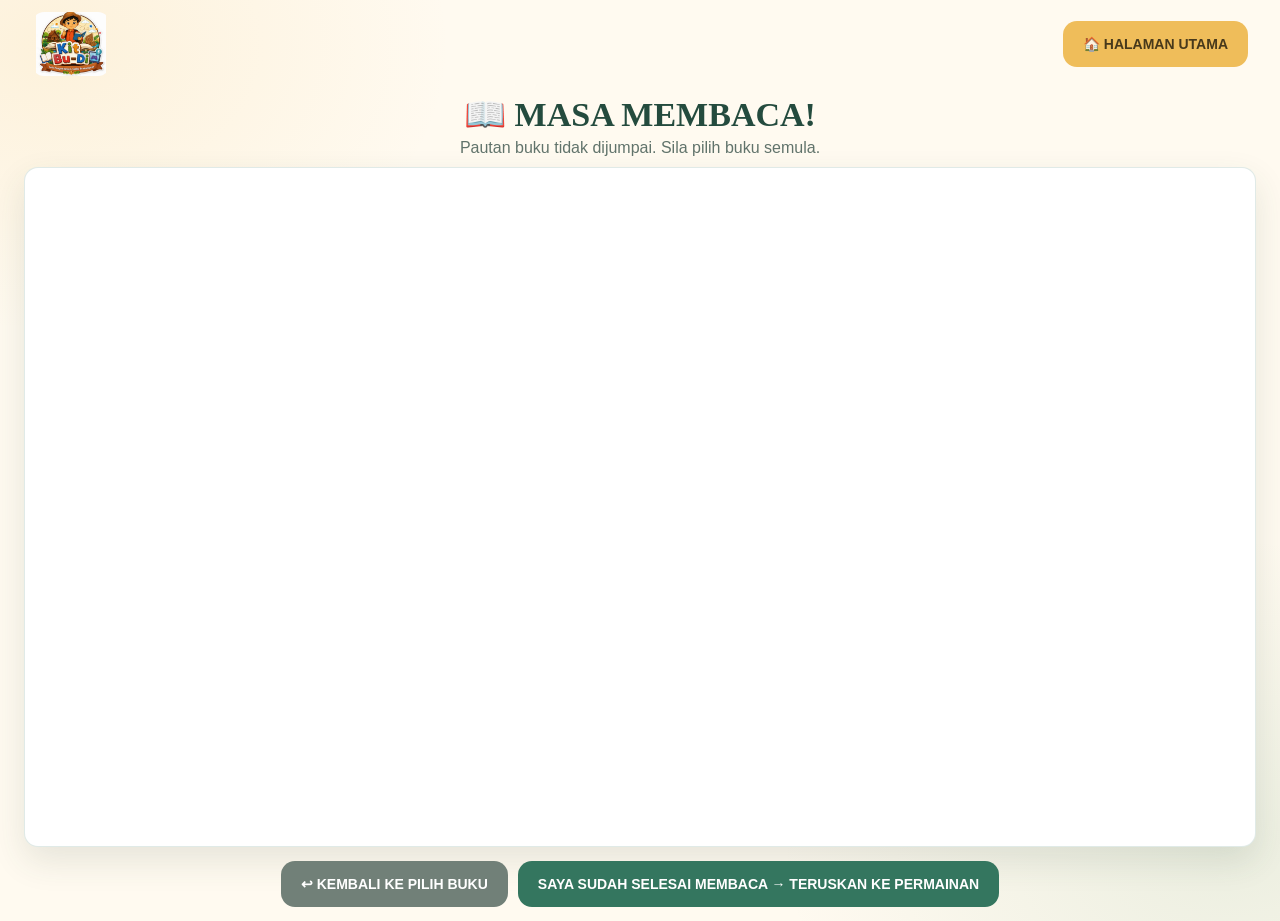
<file: baca.html>
<!DOCTYPE html>
<html lang="ms">
<head>
  <meta charset="UTF-8">
  <meta name="viewport" content="width=device-width, initial-scale=1.0">
  <title>Baca Buku Cerita - Kit Budi</title>

  <style>
    * {
      box-sizing: border-box;
    }

    body {
      margin: 0;
      font-family: Arial, sans-serif;
      background: #f5f7fc;
      color: #263f78;
    }

    header {
      display: flex;
      justify-content: space-between;
      align-items: center;
      padding: 10px 20px;
      background: white;
    }

    .logo {
      width: 75px;
    }

    button {
      border: none;
      border-radius: 25px;
      padding: 12px 20px;
      color: white;
      font-weight: bold;
      cursor: pointer;
    }

    .home {
      background: #ed9c2f;
    }

    .book-heading {
      text-align: center;
      padding: 15px;
    }

    .book-heading h2 {
      margin: 5px;
    }

    .book-frame {
      width: 100%;
      height: 75vh;
      border: none;
      background: white;
    }

    .bottom-buttons {
      display: flex;
      justify-content: center;
      gap: 15px;
      flex-wrap: wrap;
      padding: 20px;
    }

    .back {
      background: #777;
    }

    .next {
      background: #299b63;
    }

    @media (max-width: 600px) {
      .book-frame {
        height: 70vh;
      }
    }
  </style>
  <link rel="stylesheet" href="css/style.css">
</head>

<body>

  <header>
    <img src="assets/images/logo-kit-budi.jpg"
         class="logo" alt="Logo Kit Budi">

    <button class="home"
      onclick="location.href='index.html'">
      🏠 HALAMAN UTAMA
    </button>
  </header>

  <div class="book-heading">
    <h2>📖 MASA MEMBACA!</h2>
    <p id="bookTitle"></p>
  </div>

  <iframe
    id="bookFrame"
    class="book-frame"
    title="Buku cerita pilihan"
    allowfullscreen>
  </iframe>

  <div class="bottom-buttons">

    <button class="back"
      onclick="location.href='pilihbuku.html'">
      ↩ KEMBALI KE PILIH BUKU
    </button>

    <button class="next" id="continueButton">
      SAYA SUDAH SELESAI MEMBACA → TERUSKAN KE PERMAINAN
    </button>

  </div>

  <script>
    const bookUrl =
      sessionStorage.getItem("selectedBookUrl");

    const bookTitle =
      sessionStorage.getItem("selectedBookTitle");

    const bookFrame =
      document.getElementById("bookFrame");

    document.getElementById("bookTitle").textContent =
      bookTitle || "Buku Cerita";

    if (bookUrl) {
      bookFrame.src = bookUrl;
    } else {
      document.getElementById("bookTitle").textContent =
        "Pautan buku tidak dijumpai. Sila pilih buku semula.";
    }

    document.getElementById("continueButton")
      .addEventListener("click", function () {
        if (!bookUrl) {
          alert("Sila pilih buku terlebih dahulu.");
          return;
        }

        location.href = "pilihpermainan.html";
      });
  </script>

</body>
</html>
</file>
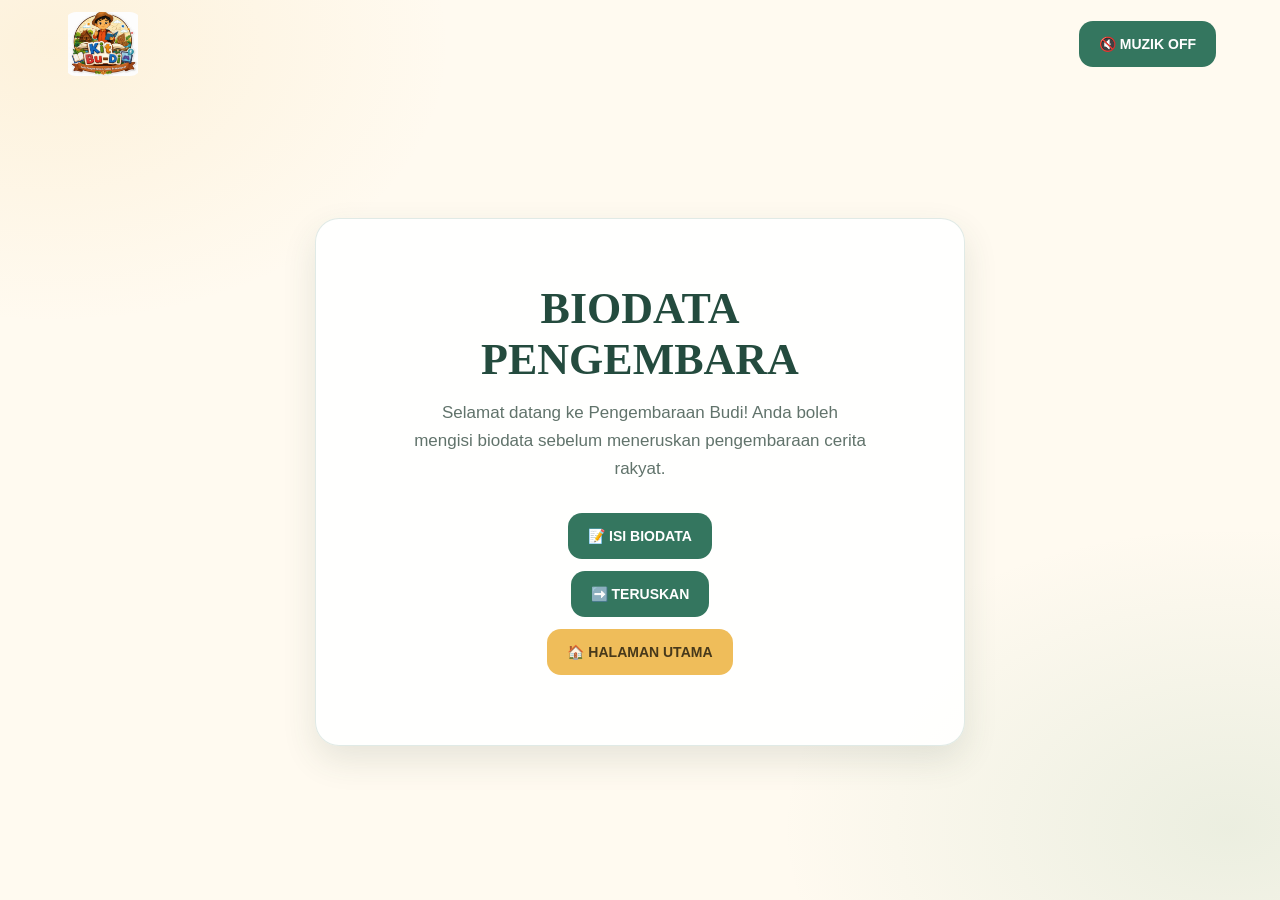
<file: biodata.html>
<!DOCTYPE html>
<html lang="ms">
<head>
    <meta charset="UTF-8">
    <meta name="viewport" content="width=device-width, initial-scale=1.0">
    <title>KIT BUDI - Biodata Pengembara</title>
    <style>
        .biodata-page {
            min-height: 100vh;
            padding: 25px;
            box-sizing: border-box;
            text-align: center;
        }

        .biodata-header {
            display: flex;
            justify-content: space-between;
            align-items: center;
        }

        .biodata-logo {
            width: 110px;
            height: auto;
        }

        .biodata-card {
            max-width: 650px;
            margin: 65px auto 30px;
            padding: 40px 25px;
            background: white;
            border-radius: 20px;
            box-shadow: 0 5px 20px rgba(0,0,0,0.12);
        }

        .biodata-card h1 {
            color: #263b70;
            margin-bottom: 15px;
        }

        .biodata-card p {
            color: #555;
            line-height: 1.7;
            margin-bottom: 25px;
        }

        .biodata-link,
        .home-button,
        .next-button {
            display: inline-block;
            padding: 14px 25px;
            border: none;
            border-radius: 30px;
            text-decoration: none;
            color: white;
            font-size: 15px;
            font-weight: bold;
            cursor: pointer;
            margin: 8px;
        }

        .biodata-link {
            background: #405caa;
        }

        .home-button {
            background: #e49b35;
        }

        .next-button {
            background: #36a653;
        }

        .biodata-link:hover {
            background: #2d4382;
        }

        .home-button:hover {
            background: #c77d1d;
        }

        .next-button:hover {
            background: #25813d;
        }

        @media (max-width: 600px) {
            .biodata-page {
                padding: 15px;
            }

            .biodata-card {
                margin-top: 45px;
                padding: 30px 18px;
            }
        }
    </style>
    <link rel="stylesheet" href="css/style.css">
</head>

<body>

    <main class="biodata-page">

        <header class="biodata-header">

            <img
                src="assets/images/logo-kit-budi.jpg"
                alt="Logo KIT BUDI"
                class="biodata-logo"
            >

            <button
                id="musicButton"
                class="music-button"
                type="button">
                🔇 MUZIK OFF
            </button>

        </header>

        <section class="biodata-card">

            <h1>BIODATA PENGEMBARA</h1>

            <p>
                Selamat datang ke Pengembaraan Budi!
                Anda boleh mengisi biodata sebelum meneruskan
                pengembaraan cerita rakyat.
            </p>

            <a
                id="biodataLink"
                class="biodata-link"
                target="_blank"
                rel="noopener noreferrer">
                📝 ISI BIODATA
            </a>

            <br>

            <button
                class="next-button"
                type="button"
                onclick="window.location.href='rakbuku.html'">
                ➡️ TERUSKAN
            </button>

            <br>

            <button
                class="home-button"
                type="button"
                onclick="window.location.href='index.html'">
                🏠 HALAMAN UTAMA
            </button>

        </section>

    </main>

    <audio
        id="backgroundMusic"
        src="assets/audio/lagu-kit-budi.mp3"
        loop>
    </audio>

    <script src="js/data.js"></script>

    <script>
        const music = document.getElementById("backgroundMusic");
        const musicButton = document.getElementById("musicButton");
        const biodataLink = document.getElementById("biodataLink");

        biodataLink.href = appLinks.biodata;

        let musicPlaying = false;

        musicButton.addEventListener("click", async function () {

            if (!musicPlaying) {
                try {
                    await music.play();
                    musicPlaying = true;
                    musicButton.textContent = "🔊 MUZIK ON";
                } catch (error) {
                    alert("Muzik tidak dapat dimainkan. Sila cuba lagi.");
                }
            } else {
                music.pause();
                musicPlaying = false;
                musicButton.textContent = "🔇 MUZIK OFF";
            }

        });
    </script>

</body>
</html>
</file>
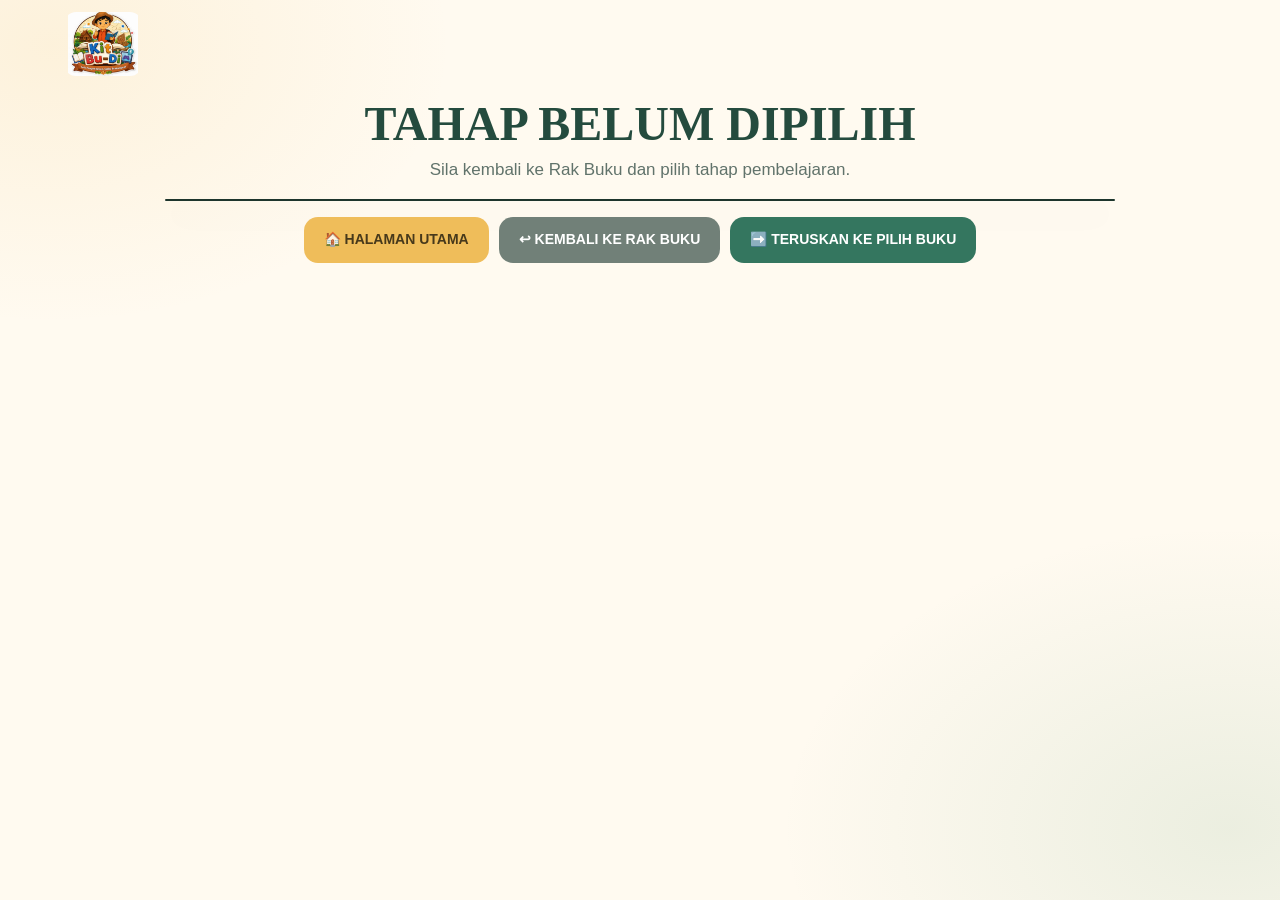
<file: intro.html>
<!DOCTYPE html>
<html lang="ms">
<head>
    <meta charset="UTF-8">
    <meta name="viewport" content="width=device-width, initial-scale=1.0">

    <title>KIT BUDI - Video Pengenalan</title>

    <style>
        .intro-page {
            min-height: 100vh;
            padding: 25px;
            box-sizing: border-box;
            text-align: center;
        }

        .intro-header {
            display: flex;
            justify-content: space-between;
            align-items: center;
            gap: 15px;
        }

        .intro-logo {
            width: 110px;
        }

        .intro-content {
            max-width: 950px;
            margin: 35px auto;
        }

        .intro-content h1 {
            color: #263b70;
            font-size: 32px;
        }

        .intro-description {
            color: #666;
            margin-bottom: 25px;
        }

        .video-container {
            width: 100%;
            background: #222;
            border-radius: 18px;
            overflow: hidden;
            box-shadow: 0 5px 20px rgba(0,0,0,0.15);
        }

        .intro-video {
            display: block;
            width: 100%;
            max-height: 550px;
            object-fit: contain;
        }

        .intro-buttons {
            display: flex;
            justify-content: center;
            flex-wrap: wrap;
            gap: 15px;
            margin-top: 30px;
        }

        .intro-button {
            padding: 13px 25px;
            border: none;
            border-radius: 30px;
            color: white;
            font-weight: bold;
            font-size: 14px;
            cursor: pointer;
            text-decoration: none;
        }

        .home-button {
            background: #e49b35;
        }

        .back-button {
            background: #777;
        }

        .next-button {
            background: #36a653;
        }

        .intro-button:hover {
            opacity: 0.85;
            transform: translateY(-2px);
        }

        @media (max-width: 600px) {
            .intro-page {
                padding: 15px;
            }

            .intro-content h1 {
                font-size: 25px;
            }

            .intro-video {
                max-height: 350px;
            }

            .intro-buttons {
                flex-direction: column;
                align-items: center;
            }

            .intro-button {
                width: 85%;
                box-sizing: border-box;
            }
        }
    </style>
    <link rel="stylesheet" href="css/style.css">
</head>

<body>

    <main class="intro-page">

        <header class="intro-header">

            <img
                src="assets/images/logo-kit-budi.jpg"
                alt="Logo KIT BUDI"
                class="intro-logo"
            >

        </header>

        <section class="intro-content">

            <h1 id="levelTitle">VIDEO PENGENALAN</h1>

            <p class="intro-description" id="levelDescription">
                Tonton video pengenalan sebelum meneruskan pengembaraan.
            </p>

            <div class="video-container">

                <video
                    id="introVideo"
                    class="intro-video"
                    controls
                    playsinline>
                    Browser anda tidak menyokong video.
                </video>

            </div>

            <div class="intro-buttons">

                <button
                    class="intro-button home-button"
                    onclick="window.location.href='index.html'">
                    🏠 HALAMAN UTAMA
                </button>

                <button
                    class="intro-button back-button"
                    onclick="window.location.href='rakbuku.html'">
                    ↩ KEMBALI KE RAK BUKU
                </button>

                <button
                    class="intro-button next-button"
                    onclick="goToBooks()">
                    ➡️ TERUSKAN KE PILIH BUKU
                </button>

            </div>

        </section>

    </main>

    <script>

        const selectedLevel = sessionStorage.getItem("selectedLevel");

        const video = document.getElementById("introVideo");
        const title = document.getElementById("levelTitle");
        const description = document.getElementById("levelDescription");

        if (selectedLevel === "rendah") {

            title.textContent = "🌱 VIDEO PENGENALAN - TAHAP RENDAH";

            description.textContent =
                "Tonton video pengenalan Tahap Rendah sebelum memilih buku cerita.";

            video.src = "assets/videos/introRENDAH.MP4";

        } else if (selectedLevel === "sederhana") {

            title.textContent = "🌳 VIDEO PENGENALAN - TAHAP SEDERHANA";

            description.textContent =
                "Tonton video pengenalan Tahap Sederhana sebelum memilih buku cerita.";

            video.src = "assets/videos/intro.MP4";

        } else {

            title.textContent = "TAHAP BELUM DIPILIH";

            description.textContent =
                "Sila kembali ke Rak Buku dan pilih tahap pembelajaran.";

            video.style.display = "none";

        }

        function goToBooks() {

            if (!selectedLevel) {
                alert("Sila pilih tahap pembelajaran terlebih dahulu.");
                window.location.href = "rakbuku.html";
                return;
            }

            window.location.href = "pilihbuku.html";

        }

    </script>

</body>
</html>
</file>
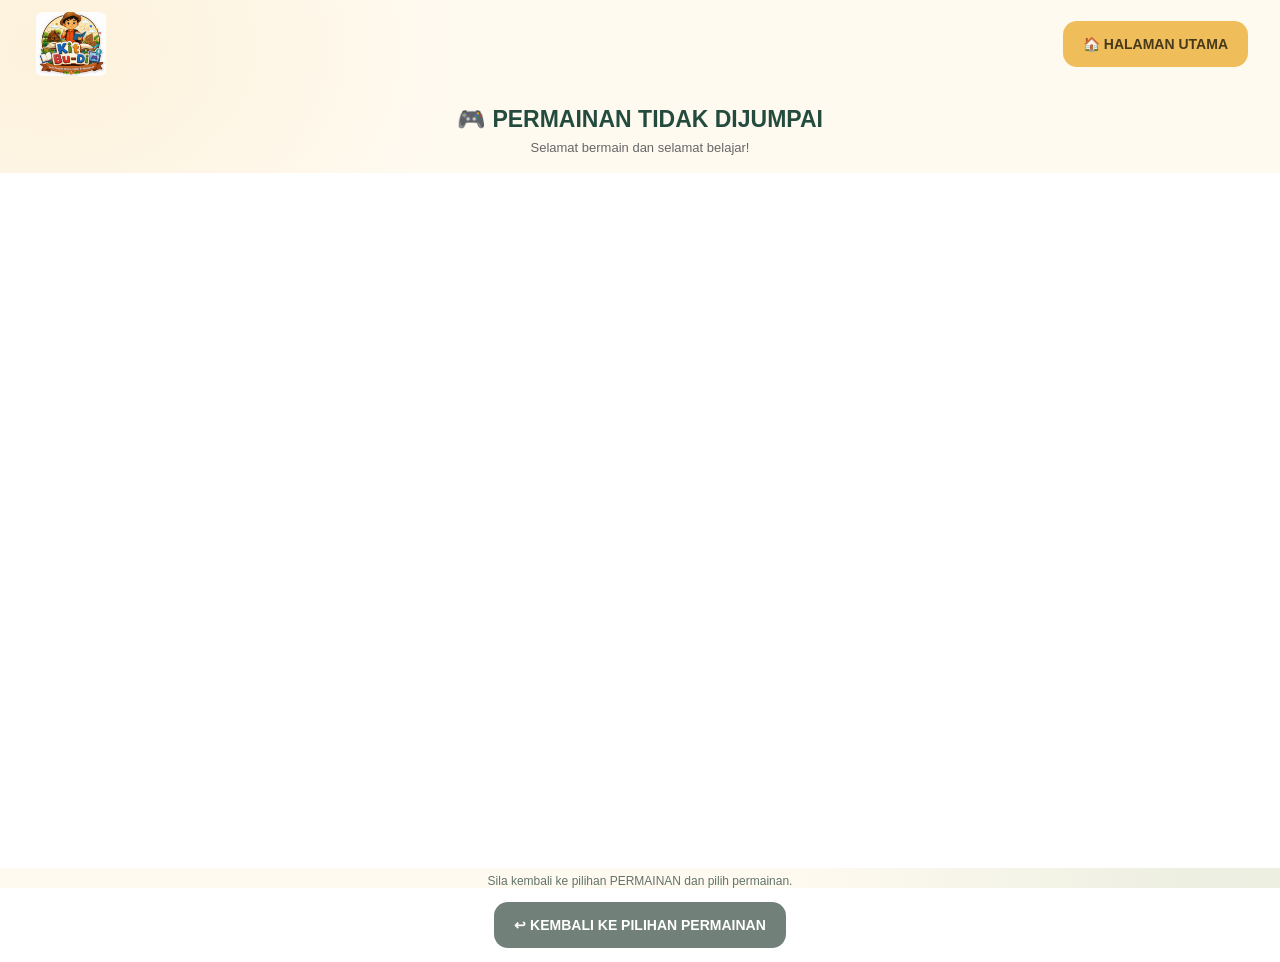
<file: mainpermainan.html>
<!DOCTYPE html>
<html lang="ms">
<head>
    <meta charset="UTF-8">
    <meta name="viewport" content="width=device-width, initial-scale=1.0">
    <title>Main Permainan - Kit Budi</title>

    <style>
        * { box-sizing: border-box; }

        body {
            margin: 0;
            font-family: Arial, sans-serif;
            background: #f4f6fc;
            color: #263f78;
        }

        .top-bar {
            min-height: 65px;
            background: white;
            padding: 10px 20px;
            display: flex;
            justify-content: space-between;
            align-items: center;
            gap: 12px;
        }

        .logo { width: 65px; }

        .home-btn, .back-btn, .open-btn {
            border: none;
            border-radius: 25px;
            padding: 11px 18px;
            color: white;
            font-weight: bold;
            font-size: 12px;
            cursor: pointer;
            text-decoration: none;
        }

        .home-btn { background: #ed9c2f; }
        .back-btn { background: #777; }
        .open-btn { background: #4260b0; }

        .PERMAINAN-heading {
            text-align: center;
            padding: 18px 10px;
        }

        .PERMAINAN-heading h1 {
            margin: 0 0 7px;
            font-size: 23px;
        }

        .PERMAINAN-heading p {
            margin: 0;
            font-size: 13px;
            color: #666;
        }

        .PERMAINAN-frame-container {
            width: 100%;
            height: calc(100vh - 205px);
            min-height: 450px;
            background: white;
        }

        iframe {
            width: 100%;
            height: 100%;
            border: none;
            display: block;
            background: white;
        }

        .bottom-bar {
            background: white;
            padding: 15px;
            display: flex;
            justify-content: center;
            align-items: center;
            flex-wrap: wrap;
            gap: 12px;
        }

        .notice {
            text-align: center;
            font-size: 12px;
            color: #666;
            padding: 8px 12px;
        }

        @media (max-width: 600px) {
            .top-bar { flex-wrap: wrap; }
            .PERMAINAN-heading h1 { font-size: 19px; }
            .PERMAINAN-frame-container { height: 70vh; min-height: 400px; }
        }
    </style>
    <link rel="stylesheet" href="css/style.css">
</head>

<body>

    <div class="top-bar">
        <img src="assets/images/logo-kit-budi.jpg"
             class="logo" alt="Logo Kit Budi">

        <button class="home-btn"
                onclick="window.location.href='index.html'">
            🏠 HALAMAN UTAMA
        </button>
    </div>

    <div class="PERMAINAN-heading">
        <h1>🎮 <span id="PERMAINANTitle">MAIN PERMAINAN</span></h1>
        <p>Selamat bermain dan selamat belajar!</p>
    </div>

    <div class="PERMAINAN-frame-container">
        <iframe id="PERMAINANFrame"
                title="Permainan Kit Budi"
                allow="fullscreen; autoplay; gamepad">
        </iframe>
    </div>

    <div class="notice" id="frameNotice">
        Jika permainan tidak dipaparkan, tekan butang BUKA PERMAINAN DI HALAMAN INI.
    </div>

    <div class="bottom-bar">
        <button class="back-btn"
                onclick="window.location.href='pilihpermainan.html'">
            ↩ KEMBALI KE PILIHAN PERMAINAN
        </button>

        <button class="open-btn" id="openPERMAINANButton">
            BUKA PERMAINAN DI HALAMAN INI
        </button>
    </div>

    <script>
        const PERMAINANTitle =
            sessionStorage.getItem("selectedPERMAINANTitle");

        const PERMAINANUrl =
            sessionStorage.getItem("selectedPERMAINANUrl");

        const titleElement =
            document.getElementById("PERMAINANTitle");

        const PERMAINANFrame =
            document.getElementById("PERMAINANFrame");

        const openPERMAINANButton =
            document.getElementById("openPERMAINANButton");

        if (!PERMAINANUrl) {
            titleElement.textContent = "PERMAINAN TIDAK DIJUMPAI";

            document.getElementById("frameNotice").textContent =
                "Sila kembali ke pilihan PERMAINAN dan pilih permainan.";

            openPERMAINANButton.style.display = "none";

        } else {
            titleElement.textContent = PERMAINANTitle || "MAIN PERMAINAN";

            PERMAINANFrame.src = PERMAINANUrl;

            openPERMAINANButton.addEventListener("click", function () {
                // Buka PERMAINAN dalam tab yang sama jika iframe disekat.
                window.location.href = PERMAINANUrl;
            });
        }
    </script>

</body>
</html>
</file>
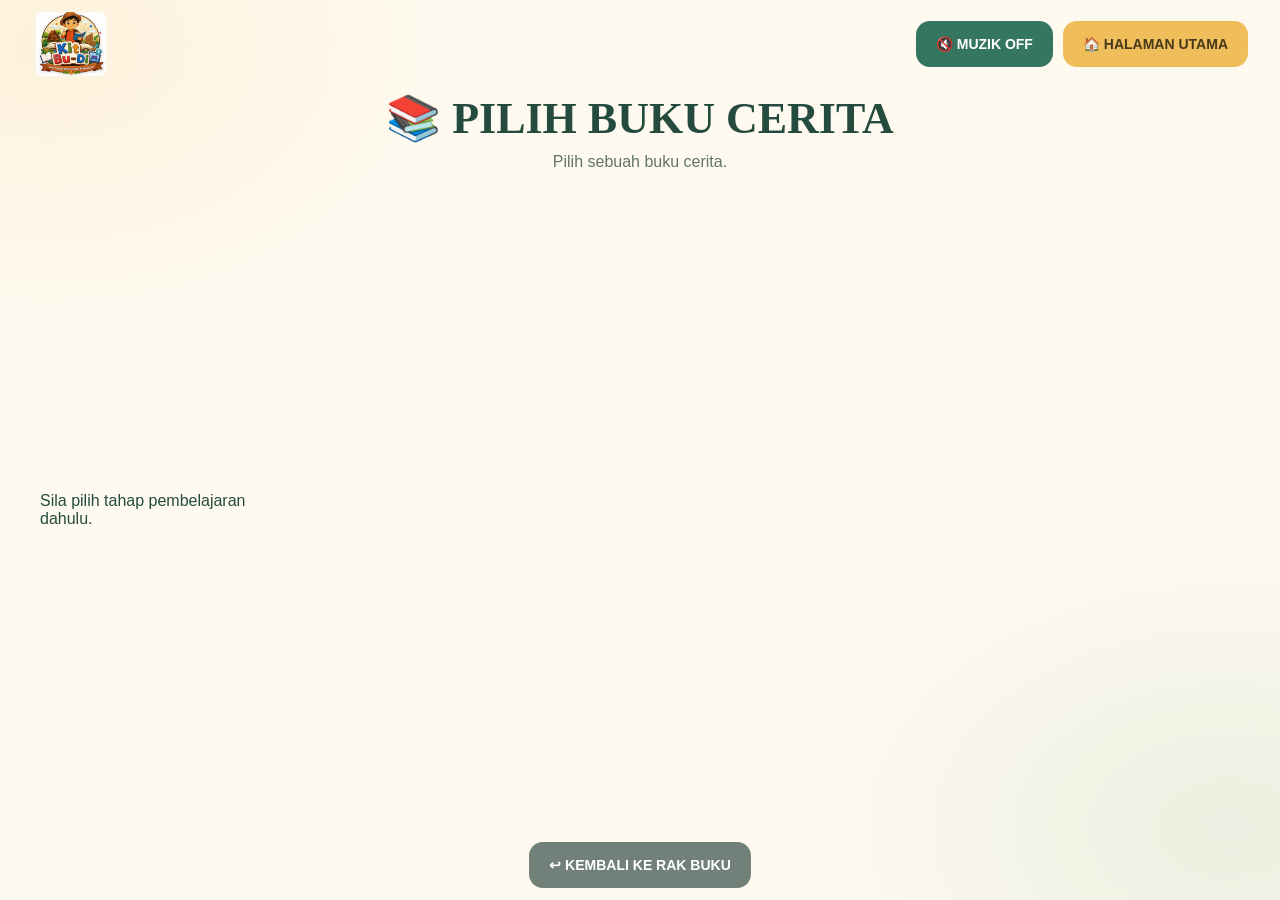
<file: pilihbuku.html>
<!DOCTYPE html>
<html lang="ms">

<head>
    <meta charset="UTF-8">
    <meta name="viewport" content="width=device-width, initial-scale=1.0">

    <title>Pilih Buku Cerita - Kit Budi</title>

    <script src="js/data.js"></script>

    <style>

        * {
            box-sizing: border-box;
        }

        body {
            margin: 0;
            padding: 25px 20px 50px;
            font-family: Arial, sans-serif;
            background: #ffffff;
            color: #263f78;
        }

        .top-bar {
            display: flex;
            justify-content: space-between;
            align-items: center;
            margin-bottom: 35px;
        }

        .logo {
            width: 85px;
            height: auto;
        }

        button, a {
            cursor: pointer;
            text-decoration: none;
        }

        .home-btn,
        .music-btn {
            border: none;
            border-radius: 25px;
            padding: 11px 18px;
            color: white;
            font-weight: bold;
            font-size: 12px;
        }

        .home-btn {
            background: #ed9c2f;
        }

        .music-btn {
            background: #4260b0;
        }

        .heading {
            text-align: center;
            margin-bottom: 30px;
        }

        .heading h1 {
            margin: 0 0 8px;
            font-size: 28px;
        }

        .heading p {
            margin: 0;
            color: #666;
            font-size: 14px;
        }

        .book-container {
            display: flex;
            justify-content: center;
            flex-wrap: wrap;
            gap: 20px;
            max-width: 1200px;
            margin: auto;
        }

        .book-card {
            width: 220px;
            padding: 15px;
            background: white;
            border-radius: 18px;
            box-shadow: 0 5px 18px rgba(0,0,0,0.10);
            text-align: center;
            transition: transform 0.2s ease;
        }

        .book-card:hover {
            transform: translateY(-5px);
        }

        /* GAMBAR MUKA DEPAN BUKU */

        .book-cover {
            width: 100%;
            height: 230px;
            border-radius: 12px;
            overflow: hidden;
            background: #eeeeee;
        }

        .book-cover img {
            width: 100%;
            height: 100%;
            object-fit: contain;
            display: block;
        }

        .book-card h3 {
            min-height: 42px;
            font-size: 16px;
            line-height: 1.3;
            margin: 15px 0 8px;
        }

        .book-number {
            color: #777;
            font-size: 12px;
            margin-bottom: 15px;
        }

        .select-btn {
            border: none;
            border-radius: 25px;
            background: #4260b0;
            color: white;
            padding: 11px 22px;
            font-size: 12px;
            font-weight: bold;
        }

        .select-btn:hover {
            background: #263f78;
        }

        .back-container {
            text-align: center;
            margin-top: 35px;
        }

        .back-btn {
            display: inline-block;
            background: #777;
            color: white;
            padding: 12px 20px;
            border-radius: 25px;
            font-size: 12px;
            font-weight: bold;
        }

        .image-error {
            height: 230px;
            display: flex;
            justify-content: center;
            align-items: center;
            color: #d93025;
            font-size: 13px;
            background: #eeeeee;
            border-radius: 12px;
            padding: 10px;
        }

        @media (max-width: 600px) {

            .book-card {
                width: min(100%, 280px);
            }

            .heading h1 {
                font-size: 23px;
            }

            .top-bar {
                flex-wrap: wrap;
                gap: 10px;
            }

        }

    </style>
    <link rel="stylesheet" href="css/style.css">

</head>


<body class="book-selection-page">

    <!-- TOP BAR -->

    <div class="top-bar">

        <img
            src="assets/images/logo-kit-budi.jpg"
            class="logo"
            alt="Logo Kit Budi"
        >

        <div>

            <button class="music-btn" id="musicButton">
                🔇 MUZIK OFF
            </button>

            <button
                class="home-btn"
                onclick="window.location.href='index.html'"
            >
                🏠 HALAMAN UTAMA
            </button>

        </div>

    </div>


    <!-- TAJUK -->

    <div class="heading">

        <h1>📚 PILIH BUKU CERITA</h1>

        <p id="levelDescription">
            Pilih sebuah buku cerita.
        </p>

    </div>


    <!-- SENARAI BUKU -->

    <div
        class="book-container"
        id="bookContainer"
    ></div>


    <!-- BUTANG KEMBALI -->

    <div class="back-container">

        <a
            href="rakbuku.html"
            class="back-btn"
        >
            ↩ KEMBALI KE RAK BUKU
        </a>

    </div>


    <!-- MUZIK -->

    <audio
        id="backgroundMusic"
        src="assets/audio/lagu-kit-budi.mp3"
        loop
    ></audio>


    <!-- JAVASCRIPT -->

    <script>

        // ======================================
        // PILIH TAHAP
        // ======================================

        const selectedLevel =
            sessionStorage.getItem("selectedLevel");


        const bookContainer =
            document.getElementById("bookContainer");


        const levelDescription =
            document.getElementById("levelDescription");


        // ======================================
        // MUZIK
        // ======================================

        const music =
            document.getElementById("backgroundMusic");


        const musicButton =
            document.getElementById("musicButton");


        let musicPlaying = false;


        music.loop = true;


        musicButton.addEventListener("click", async function () {

            if (!musicPlaying) {

                try {

                    await music.play();

                    musicPlaying = true;

                    musicButton.textContent = "🔊 MUZIK ON";

                } catch (error) {

                    alert("Muzik tidak dapat dimainkan.");

                }

            } else {

                music.pause();

                musicPlaying = false;

                musicButton.textContent = "🔇 MUZIK OFF";

            }

        });


        // ======================================
        // PAPARKAN BUKU
        // ======================================

        if (!selectedLevel || !learningData[selectedLevel]) {

            bookContainer.innerHTML =
                "<p>Sila pilih tahap pembelajaran dahulu.</p>";

        } else {

            const books = learningData[selectedLevel];


            if (selectedLevel === "rendah") {

                levelDescription.textContent =
                    "TAHAP RENDAH - Pilih satu daripada 2 buku cerita.";

            } else {

                levelDescription.textContent =
                    "TAHAP SEDERHANA - Pilih satu daripada 5 buku cerita.";

            }


            books.forEach(function (book, index) {

                const card = document.createElement("div");

                card.className = "book-card";


                // GAMBAR MUKA DEPAN

                const cover = document.createElement("div");

                cover.className = "book-cover";


                const coverImage = document.createElement("img");

                coverImage.src = book.image;

                coverImage.alt = "Muka depan " + book.title;


                coverImage.onerror = function () {

                    cover.innerHTML =
                        '<div class="image-error">' +
                        'Gambar tidak dijumpai: ' +
                        book.image +
                        '</div>';

                    console.error(
                        "Gambar tidak dijumpai:",
                        book.image
                    );

                };


                cover.appendChild(coverImage);


                // TAJUK BUKU

                const title = document.createElement("h3");

                title.textContent = book.title;


                // NOMBOR BUKU

                const number = document.createElement("div");

                number.className = "book-number";

                number.textContent = "Buku " + (index + 1);


                // BUTANG PILIH BUKU

                const button = document.createElement("button");

                button.className = "select-btn";

                button.textContent = "PILIH BUKU";


                button.addEventListener("click", function () {

                    if (!book.book) {

                        alert(
                            "Pautan buku tidak dijumpai dalam data.js."
                        );

                        return;

                    }


                    sessionStorage.setItem(
                        "selectedBookId",
                        book.id
                    );


                    sessionStorage.setItem(
                        "selectedBookUrl",
                        book.book
                    );


                    sessionStorage.setItem(
                        "selectedBookTitle",
                        book.title
                    );


                    window.location.href = "baca.html";

                });


                // MASUKKAN SEMUA DALAM KAD

                card.appendChild(cover);

                card.appendChild(title);

                card.appendChild(number);

                card.appendChild(button);


                bookContainer.appendChild(card);

            });

        }

    </script>

</body>

</html>
</file>
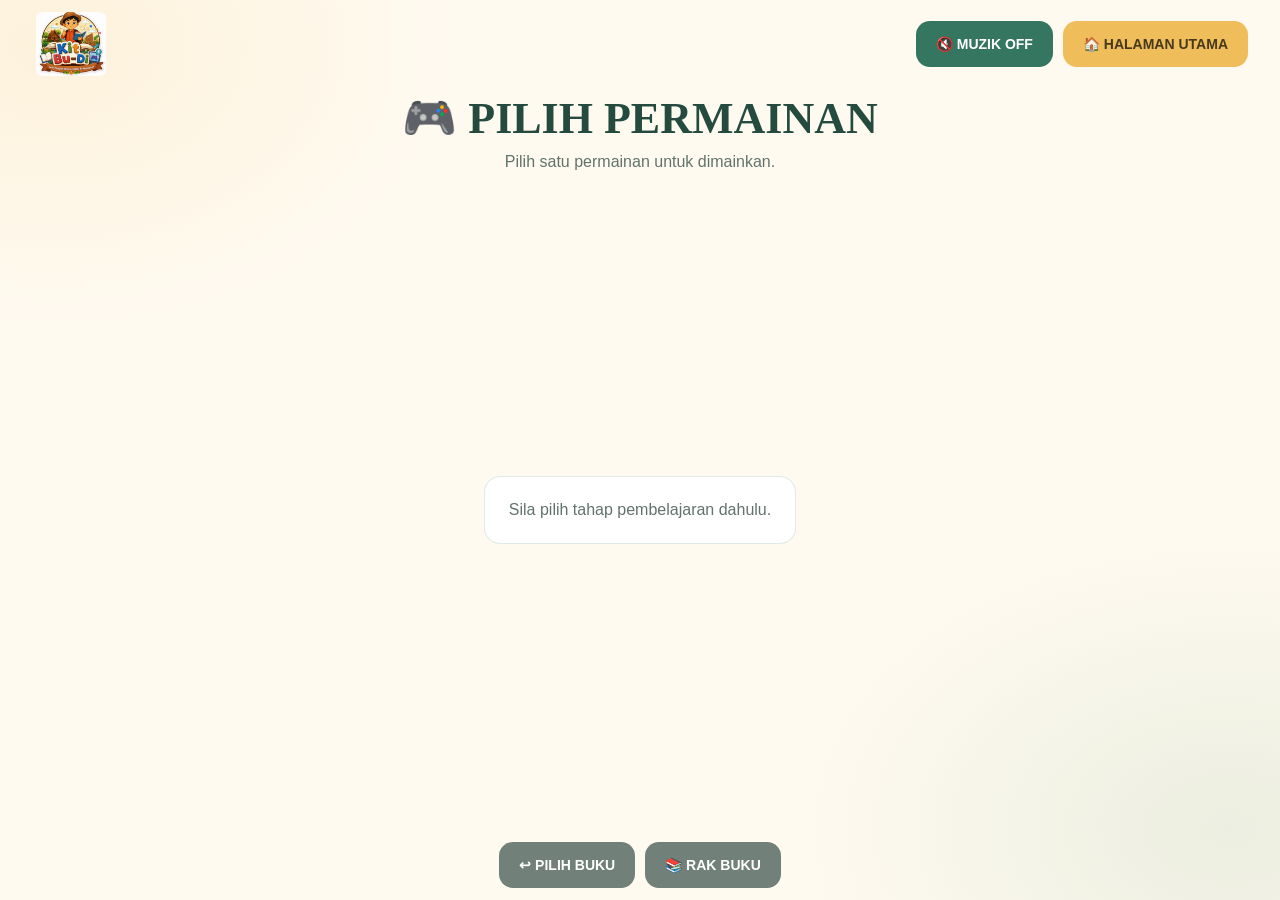
<file: pilihpermainan.html>
<!DOCTYPE html>
<html lang="ms">
<head>
    <meta charset="UTF-8">
    <meta name="viewport" content="width=device-width, initial-scale=1.0">
    <title>Pilih Permainan - Kit Budi</title>
    <script src="js/data.js"></script>

    <style>
        * { box-sizing: border-box; }

        body {
            margin: 0;
            padding: 25px 20px 50px;
            font-family: Arial, sans-serif;
            background: #fff;
            color: #263f78;
        }

        .top-bar {
            display: flex;
            justify-content: space-between;
            align-items: center;
            margin-bottom: 35px;
        }

        .logo { width: 85px; height: auto; }

        button, a {
            cursor: pointer;
            text-decoration: none;
        }

        .home-btn, .music-btn, .PERMAINAN-btn, .back-btn {
            border: none;
            border-radius: 25px;
            padding: 11px 18px;
            color: white;
            font-weight: bold;
            font-size: 12px;
        }

        .home-btn { background: #ed9c2f; }
        .music-btn { background: #4260b0; }

        .heading {
            text-align: center;
            margin-bottom: 30px;
        }

        .heading h1 {
            margin: 0 0 8px;
            font-size: 28px;
        }

        .heading p {
            margin: 0;
            color: #666;
            font-size: 14px;
        }

        .PERMAINAN-container {
            display: flex;
            justify-content: center;
            flex-wrap: wrap;
            gap: 22px;
            max-width: 1100px;
            margin: auto;
        }

        .PERMAINAN-card {
            width: 280px;
            min-height: 370px;
            padding: 20px;
            border-radius: 18px;
            background: white;
            box-shadow: 0 5px 18px rgba(0,0,0,.10);
            text-align: center;
            display: flex;
            flex-direction: column;
            align-items: center;
            justify-content: space-between;
            transition: transform .2s;
        }

        .PERMAINAN-card:hover {
            transform: translateY(-5px);
        }

        .PERMAINAN-image {
            width: 100%;
            height: 190px;
            object-fit: contain;
            border-radius: 12px;
            margin-bottom: 15px;
            background: #f5f7fc;
        }

        .PERMAINAN-icon {
            width: 100px;
            height: 100px;
            border-radius: 18px;
            display: flex;
            justify-content: center;
            align-items: center;
            font-size: 48px;
            background: linear-gradient(145deg, #dce9ff, #b8d4ff);
            margin: 25px auto 18px;
        }

        .PERMAINAN-card h2 {
            font-size: 18px;
            line-height: 1.4;
            min-height: 55px;
            margin: 0 0 20px;
        }

        .PERMAINAN-btn {
            background: #4260b0;
            padding: 12px 25px;
            margin-top: 10px;
        }

        .PERMAINAN-btn:hover { background: #263f78; }

        .back-container {
            display: flex;
            justify-content: center;
            gap: 12px;
            flex-wrap: wrap;
            margin-top: 35px;
        }

        .back-btn {
            background: #777;
            display: inline-block;
        }

        .message {
            text-align: center;
            padding: 25px;
        }

        @media (max-width: 600px) {
            .PERMAINAN-card { width: min(100%, 320px); }
            .heading h1 { font-size: 23px; }
            .top-bar { flex-wrap: wrap; gap: 10px; }
        }
    </style>
    <link rel="stylesheet" href="css/style.css">
</head>

<body class="activity-selection-page">

    <div class="top-bar">
        <img src="assets/images/logo-kit-budi.jpg"
             class="logo" alt="Logo Kit Budi">

        <div>
            <button class="music-btn" id="musicButton">🔇 MUZIK OFF</button>
            <button class="home-btn"
                    onclick="window.location.href='index.html'">
                🏠 HALAMAN UTAMA
            </button>
        </div>
    </div>

    <div class="heading">
        <h1>🎮 PILIH PERMAINAN</h1>
        <p id="bookDescription">Pilih satu permainan untuk dimainkan.</p>
    </div>

    <div class="PERMAINAN-container" id="PERMAINANContainer"></div>

    <div class="back-container">
        <a href="pilihbuku.html" class="back-btn">↩ PILIH BUKU</a>
        <a href="rakbuku.html" class="back-btn">📚 RAK BUKU</a>
    </div>

    <audio id="backgroundMusic"
           src="assets/audio/lagu-kit-budi.mp3"
           loop></audio>

    <script>
        const selectedLevel = sessionStorage.getItem("selectedLevel");
        const selectedBookId = sessionStorage.getItem("selectedBookId");

        const PERMAINANContainer = document.getElementById("PERMAINANContainer");
        const bookDescription = document.getElementById("bookDescription");

        const music = document.getElementById("backgroundMusic");
        const musicButton = document.getElementById("musicButton");

        // SISTEM MUZIK
        music.loop = true;
        let musicPlaying = false;

        musicButton.addEventListener("click", async function () {
            if (!musicPlaying) {
                try {
                    await music.play();
                    musicPlaying = true;
                    musicButton.textContent = "🔊 MUZIK ON";
                } catch (error) {
                    alert("Muzik tidak dapat dimainkan.");
                }
            } else {
                music.pause();
                musicPlaying = false;
                musicButton.textContent = "🔇 MUZIK OFF";
            }
        });

        // PILIH GAMBAR MENGIKUT TAJUK BUKU
        function getImagePrefix(bookTitle) {
            const title = bookTitle.toLowerCase();

            if (title.includes("arnab")) {
                return "gambar-arnab";
            }

            if (title.includes("kancil")) {
                return "gambar-kancil";
            }

            if (title.includes("batu belah")) {
                return "gambar-batu-belah";
            }

            if (title.includes("tanggang")) {
                return "gambar-tanggang";
            }

            if (title.includes("bawang")) {
                return "gambar-bawang";
            }

            return null;
        }

        // PAPARKAN TIGA PERMAINAN
        if (!selectedLevel || !learningData[selectedLevel]) {

            PERMAINANContainer.innerHTML =
                '<p class="message">Sila pilih tahap pembelajaran dahulu.</p>';

        } else {

            const books = learningData[selectedLevel];

            const selectedBook = books.find(function (book) {
                return book.id === selectedBookId;
            });

            if (!selectedBook) {

                PERMAINANContainer.innerHTML =
                    '<p class="message">Buku tidak dijumpai. Sila pilih buku semula.</p>';

            } else {

                bookDescription.textContent =
                    selectedBook.title + " - Pilih satu daripada 3 permainan.";

                const imagePrefix = getImagePrefix(selectedBook.title);

                selectedBook.PERMAINANs.forEach(function (PERMAINAN, index) {

                    const card = document.createElement("div");
                    card.className = "PERMAINAN-card";

                    const imageNumber = index + 1;

                    const imagePath = imagePrefix
                        ? `assets/images/${imagePrefix}-${imageNumber}.jpg`
                        : "";

                    card.innerHTML = `
                        <div>
                            <img
                                src="${imagePath}"
                                class="PERMAINAN-image"
                                alt="Gambar ${PERMAINAN.title}"
                                onerror="this.style.display='none'; this.nextElementSibling.style.display='flex';"
                            >

                            <div class="PERMAINAN-icon" style="display:none;">
                                🎮
                            </div>

                            <h2>${PERMAINAN.title}</h2>
                        </div>

                        <button class="PERMAINAN-btn">
                            MAIN PERMAINAN ${index + 1}
                        </button>
                    `;

                    // BUTANG MAIN PERMAINAN
                    card.querySelector(".PERMAINAN-btn").addEventListener("click", function () {

                        sessionStorage.setItem("selectedPERMAINANTitle", PERMAINAN.title);
                        sessionStorage.setItem("selectedPERMAINANUrl", PERMAINAN.url);
                        sessionStorage.setItem("selectedPERMAINANIndex", index);

                        window.location.href = "mainpermainan.html";
                    });

                    PERMAINANContainer.appendChild(card);
                });
            }
        }
    </script>

</body>
</html>
</file>
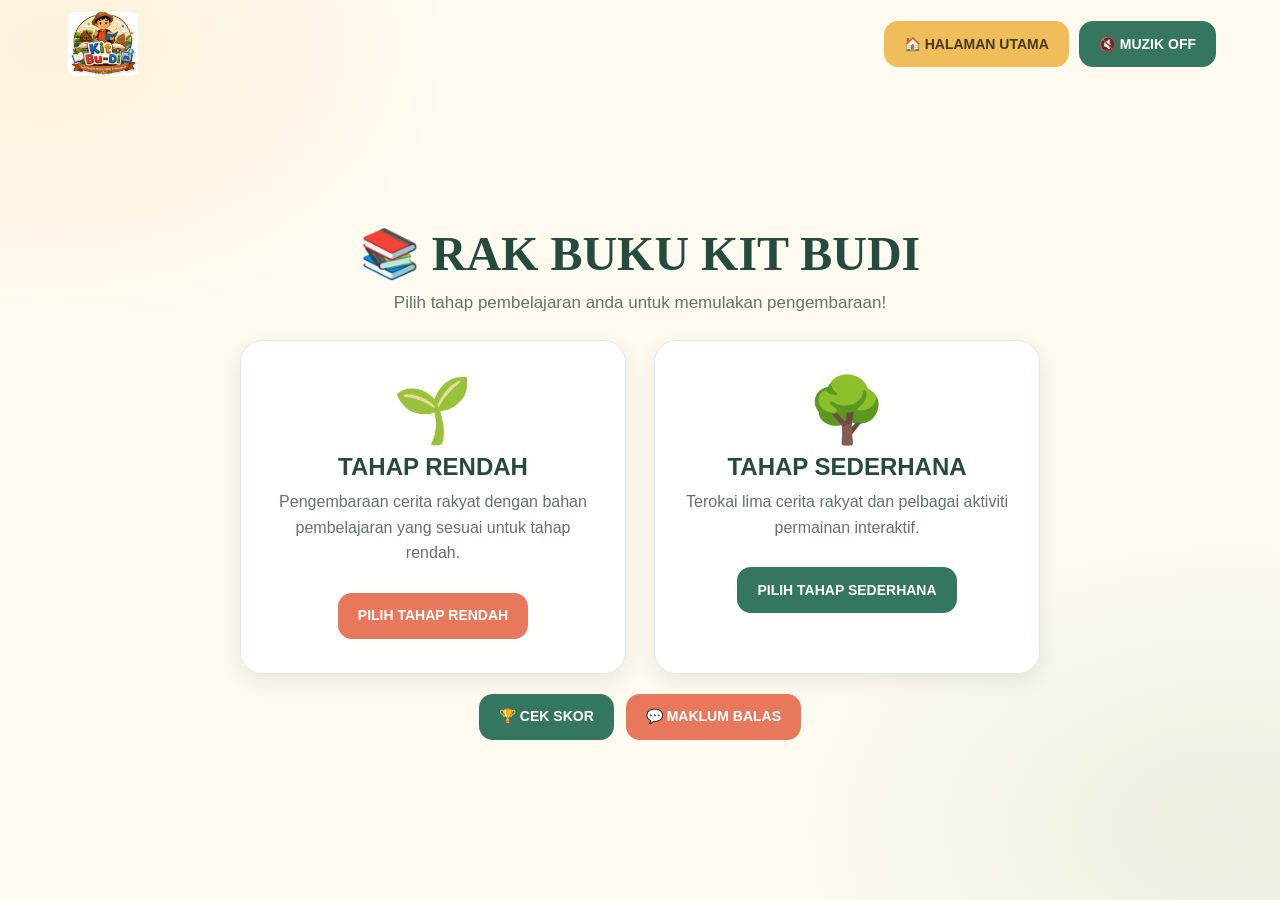
<file: rakbuku.html>
<!DOCTYPE html>
<html lang="ms">
<head>
    <meta charset="UTF-8">
    <meta name="viewport" content="width=device-width, initial-scale=1.0">

    <title>KIT BUDI - Rak Buku</title>

    <style>
        .rakbuku-page {
            min-height: 100vh;
            padding: 25px;
            box-sizing: border-box;
            text-align: center;
        }

        .rakbuku-header {
            display: flex;
            justify-content: space-between;
            align-items: center;
            gap: 15px;
        }

        .rakbuku-logo {
            width: 110px;
            height: auto;
        }

        .rakbuku-content {
            max-width: 1000px;
            margin: 55px auto 30px;
        }

        .rakbuku-content h1 {
            color: #263b70;
            font-size: 34px;
            margin-bottom: 10px;
        }

        .rakbuku-content .subtitle {
            color: #666;
            margin-bottom: 40px;
            font-size: 16px;
        }

        .level-container {
            display: grid;
            grid-template-columns: repeat(2, 1fr);
            gap: 30px;
            max-width: 800px;
            margin: auto;
        }

        .level-card {
            background: white;
            padding: 35px 25px;
            border-radius: 22px;
            box-shadow: 0 5px 18px rgba(0,0,0,0.10);
            transition: 0.3s;
        }

        .level-card:hover {
            transform: translateY(-6px);
            box-shadow: 0 9px 25px rgba(0,0,0,0.15);
        }

        .level-icon {
            font-size: 65px;
            margin-bottom: 15px;
        }

        .level-card h2 {
            color: #263b70;
            font-size: 23px;
            margin-bottom: 12px;
        }

        .level-card p {
            color: #666;
            font-size: 14px;
            line-height: 1.6;
            min-height: 45px;
        }

        .level-button {
            display: inline-block;
            margin-top: 15px;
            padding: 13px 25px;
            border-radius: 30px;
            text-decoration: none;
            color: white;
            font-weight: bold;
            font-size: 15px;
            border: none;
            cursor: pointer;
        }

        .rendah-button {
            background: #e69b38;
        }

        .sederhana-button {
            background: #405caa;
        }

        .extra-buttons {
            display: flex;
            justify-content: center;
            flex-wrap: wrap;
            gap: 18px;
            margin-top: 45px;
        }

        .extra-button {
            display: inline-block;
            padding: 14px 25px;
            border-radius: 30px;
            text-decoration: none;
            color: white;
            font-weight: bold;
            font-size: 14px;
            border: none;
            cursor: pointer;
        }

        .score-button {
            background: #36a653;
        }

        .feedback-button {
            background: #d56b91;
        }

        .home-button {
            background: #e49b35;
            padding: 12px 23px;
            border: none;
            border-radius: 25px;
            color: white;
            font-weight: bold;
            cursor: pointer;
        }

        .level-button:hover,
        .extra-button:hover,
        .home-button:hover {
            opacity: 0.85;
            transform: scale(1.03);
        }

        @media (max-width: 650px) {
            .rakbuku-page {
                padding: 15px;
            }

            .rakbuku-content {
                margin-top: 40px;
            }

            .rakbuku-content h1 {
                font-size: 27px;
            }

            .level-container {
                grid-template-columns: 1fr;
                gap: 20px;
            }

            .level-card {
                padding: 28px 18px;
            }

            .extra-buttons {
                flex-direction: column;
                align-items: center;
            }

            .extra-button {
                width: 85%;
                box-sizing: border-box;
            }
        }
    </style>
    <link rel="stylesheet" href="css/style.css">
</head>

<body>

    <main class="rakbuku-page">

        <!-- HEADER -->
        <header class="rakbuku-header">

            <img
                src="assets/images/logo-kit-budi.jpg"
                alt="Logo KIT BUDI"
                class="rakbuku-logo"
            >

            <div style="display:flex; gap:10px; align-items:center; flex-wrap:wrap; justify-content:flex-end;">

                <button
                    class="home-button"
                    type="button"
                    onclick="window.location.href='index.html'">
                    🏠 HALAMAN UTAMA
                </button>

                <button
                    id="musicButton"
                    class="music-button"
                    type="button">
                    🔇 MUZIK OFF
                </button>

            </div>

        </header>


        <!-- TAJUK RAK BUKU -->
        <section class="rakbuku-content">

            <h1>📚 RAK BUKU KIT BUDI</h1>

            <p class="subtitle">
                Pilih tahap pembelajaran anda untuk memulakan pengembaraan!
            </p>


            <!-- PILIHAN TAHAP -->
            <div class="level-container">

                <!-- TAHAP RENDAH -->
                <div class="level-card">

                    <div class="level-icon">🌱</div>

                    <h2>TAHAP RENDAH</h2>

                    <p>
                        Pengembaraan cerita rakyat dengan bahan
                        pembelajaran yang sesuai untuk tahap rendah.
                    </p>

                    <button
                        class="level-button rendah-button"
                        type="button"
                        onclick="selectLevel('rendah')">
                        PILIH TAHAP RENDAH
                    </button>

                </div>


                <!-- TAHAP SEDERHANA -->
                <div class="level-card">

                    <div class="level-icon">🌳</div>

                    <h2>TAHAP SEDERHANA</h2>

                    <p>
                        Terokai lima cerita rakyat dan pelbagai
                        aktiviti permainan interaktif.
                    </p>

                    <button
                        class="level-button sederhana-button"
                        type="button"
                        onclick="selectLevel('sederhana')">
                        PILIH TAHAP SEDERHANA
                    </button>

                </div>

            </div>


            <!-- CEK SKOR DAN MAKLUM BALAS -->
            <div class="extra-buttons">

                <a
                    id="scoreLink"
                    class="extra-button score-button"
                    target="_blank"
                    rel="noopener noreferrer">
                    🏆 CEK SKOR
                </a>

                <a
                    id="feedbackLink"
                    class="extra-button feedback-button"
                    target="_blank"
                    rel="noopener noreferrer">
                    💬 MAKLUM BALAS
                </a>

            </div>

        </section>

    </main>


    <!-- MUZIK -->
    <audio
        id="backgroundMusic"
        src="assets/audio/lagu-kit-budi.mp3"
        loop>
    </audio>


    <!-- JAVASCRIPT -->
    <script src="js/data.js"></script>

    <script>

        const music = document.getElementById("backgroundMusic");
        const musicButton = document.getElementById("musicButton");

        // Pautan Apps Script asal
        document.getElementById("scoreLink").href = appLinks.score;
        document.getElementById("feedbackLink").href = appLinks.feedback;

        // Simpan tahap yang dipilih
        function selectLevel(level) {

            sessionStorage.setItem("selectedLevel", level);

            window.location.href = "intro.html";

        }

        // Tetapan muzik
        music.loop = true;

        let musicPlaying = false;

        musicButton.addEventListener("click", async function () {

            if (!musicPlaying) {

                try {

                    await music.play();

                    musicPlaying = true;

                    musicButton.textContent = "🔊 MUZIK ON";

                } catch (error) {

                    alert("Muzik tidak dapat dimainkan. Sila cuba lagi.");

                }

            } else {

                music.pause();

                musicPlaying = false;

                musicButton.textContent = "🔇 MUZIK OFF";

            }

        });

    </script>

</body>
</html>
</file>
<file: css/style.css>
/* =====================================================
   KIT BUDI - FULLSCREEN RESPONSIVE STYLESHEET
   ===================================================== */

:root {
    color-scheme: light;
    --ink: #244b3e;
    --muted: #61736b;
    --forest: #34765f;
    --forest-dark: #285d4b;
    --leaf: #e6f0df;
    --cream: #fffaf0;
    --paper: #fffefa;
    --coral: #e8785b;
    --gold: #efbd5a;
    --line: rgba(52, 118, 95, 0.15);
    --shadow: 0 14px 34px rgba(49, 73, 58, 0.12);
    --soft-shadow: 0 7px 20px rgba(49, 73, 58, 0.1);
}

* {
    box-sizing: border-box;
}

html {
    width: 100%;
    min-height: 100%;
    scroll-behavior: smooth;
}

body {
    width: 100%;
    min-height: 100vh;
    min-height: 100svh;
    margin: 0;
    padding: 0;
    overflow-x: hidden;
    color: var(--ink);
    background:
        radial-gradient(ellipse at 4% 5%, rgba(239, 189, 90, 0.14), transparent 25rem),
        radial-gradient(ellipse at 96% 92%, rgba(104, 160, 117, 0.13), transparent 28rem),
        var(--cream);
    font-family: "Trebuchet MS", "Arial Rounded MT Bold", Arial, sans-serif;
}

button,
a {
    -webkit-tap-highlight-color: transparent;
}

button {
    font: inherit;
}

a {
    color: inherit;
}

button:focus-visible,
a:focus-visible {
    outline: 3px solid var(--gold);
    outline-offset: 3px;
}

img,
video,
iframe {
    max-width: 100%;
}

/* =====================================================
   HEADER DAN LOGO
   ===================================================== */

.top-bar,
.rakbuku-header,
.intro-header,
.biodata-header,
body > header {
    position: relative;
    z-index: 10;
    display: flex;
    align-items: center;
    justify-content: space-between;
    gap: 14px;
    width: calc(100% - 64px);
    max-width: 1800px;
    min-height: 76px;
    margin: 0 auto;
    padding: 12px 0;
    background: transparent;
}

.top-bar > div,
.rakbuku-header > div {
    display: flex;
    align-items: center;
    justify-content: flex-end;
    flex-wrap: wrap;
    gap: 10px;
}

.logo,
.rakbuku-logo,
.intro-logo,
.biodata-logo {
    display: block;
    width: 78px;
    height: auto;
    max-height: 64px;
    object-fit: contain;
    border-radius: 12px;
}

/* =====================================================
   BUTTON
   ===================================================== */

button,
.music-button,
.start-button,
.home-btn,
.music-btn,
.home-button,
.level-button,
.extra-button,
.intro-button,
.biodata-link,
.next-button,
.select-btn,
.back-btn,
.PERM AINAN-btn,
.home,
.back,
.next,
.open-btn {
    display: inline-flex;
    min-height: 46px;
    align-items: center;
    justify-content: center;
    gap: 8px;
    padding: 11px 20px;
    border: 0;
    border-radius: 14px;
    color: #fff;
    font-size: 14px;
    font-weight: 800;
    line-height: 1.2;
    text-align: center;
    text-decoration: none;
    cursor: pointer;
    transition: transform 180ms ease, box-shadow 180ms ease, filter 180ms ease;
}

button:hover,
.music-button:hover,
.start-button:hover,
.home-btn:hover,
.music-btn:hover,
.home-button:hover,
.level-button:hover,
.extra-button:hover,
.intro-button:hover,
.biodata-link:hover,
.next-button:hover,
.select-btn:hover,
.back-btn:hover,
.PERM AINAN-btn:hover,
.home:hover,
.back:hover,
.next:hover,
.open-btn:hover {
    filter: brightness(1.04);
    transform: translateY(-2px);
    box-shadow: 0 8px 18px rgba(36, 75, 62, 0.18);
}

button:active,
.music-button:active,
.start-button:active,
.select-btn:active,
.PERM AINAN-btn:active {
    transform: translateY(0);
}

.music-button,
.music-btn {
    background: var(--forest);
    color: #fff;
}

.home-btn,
.home-button,
.home {
    background: var(--gold);
    color: #47391b;
}

.back-btn,
.back-button,
.back {
    background: #718078;
    color: #fff;
}

.next-button,
.next,
.score-button {
    background: var(--forest);
    color: #fff;
}

.select-btn,
.PERM AINAN-btn,
.open-btn,
.biodata-link {
    background: var(--forest);
    color: #fff;
}

.rendah-button,
.feedback-button {
    background: var(--coral);
    color: #fff;
}

.sederhana-button {
    background: var(--forest);
}

/* =====================================================
   HALAMAN UTAMA - FULLSCREEN
   ===================================================== */

.home-page {
    position: relative;
    display: flex;
    width: 100%;
    min-height: 100vh;
    min-height: 100svh;
    height: 100vh;
    height: 100svh;
    flex-direction: column;
    align-items: center;
    justify-content: center;
    margin: 0;
    padding: 90px 0 15px;
    background:
        radial-gradient(ellipse at 82% 13%, rgba(232, 120, 91, 0.13), transparent 24rem),
        radial-gradient(ellipse at 12% 83%, rgba(52, 118, 95, 0.13), transparent 27rem),
        linear-gradient(145deg, #fffaf0, #f3efdf);
}

.logo-container {
    position: absolute;
    top: 18px;
    left: 3vw;
    z-index: 20;
}

.home-page .logo {
    width: 88px;
    max-height: 72px;
}

.home-page .music-button {
    position: absolute;
    top: 20px;
    right: 3vw;
    z-index: 20;
}

.home-content {
    display: flex;
    width: 100%;
    max-width: none;
    height: calc(100vh - 105px);
    height: calc(100svh - 105px);
    flex-direction: column;
    align-items: center;
    justify-content: center;
    gap: 12px;
    margin: 0;
    padding: 12px 3vw;
    border: none;
    border-radius: 0;
    background: transparent;
    box-shadow: none;
}

.adventure-image {
    display: block;
    width: 100%;
    max-width: none;
    height: auto;
    min-height: 0;
    max-height: calc(100svh - 175px);
    flex: 1 1 auto;
    object-fit: contain;
    object-position: center;
    border-radius: 12px;
}

.start-button {
    flex: 0 0 auto;
    min-height: 54px;
    padding: 14px 34px;
    border-radius: 16px;
    background: var(--coral);
    box-shadow: 0 8px 18px rgba(183, 81, 60, 0.2);
    font-size: 16px;
    letter-spacing: 0.02em;
}

.start-button:hover {
    background: #cf5e44;
}

/* =====================================================
   BIODATA PENGEMBARA
   ===================================================== */

.biodata-page {
    display: flex;
    width: 100%;
    min-height: 100vh;
    min-height: 100svh;
    flex-direction: column;
    padding: 0 32px 24px;
}

.biodata-card {
    width: min(960px, 100%);
    margin: auto;
    padding: clamp(32px, 5vw, 64px);
    border: 1px solid var(--line);
    border-radius: 24px;
    background: rgba(255, 255, 255, 0.9);
    box-shadow: var(--shadow);
    text-align: center;
}

.biodata-card h1,
.rakbuku-content h1,
.intro-content h1,
.heading h1,
.book-heading h2,
.PERM AINAN-heading h1 {
    margin-top: 0;
    color: var(--ink);
    font-family: Georgia, "Times New Roman", serif;
    font-weight: 800;
    text-wrap: balance;
}

.biodata-card h1 {
    margin-bottom: 14px;
    font-size: clamp(30px, 4vw, 44px);
}

.biodata-card p {
    max-width: 48ch;
    margin: 0 auto 24px;
    color: var(--muted);
    font-size: 17px;
    line-height: 1.65;
}

.biodata-link,
.biodata-card .next-button,
.biodata-card .home-button {
    margin: 6px;
}

/* =====================================================
   RAK BUKU KIT BUDI
   ===================================================== */

.rakbuku-page {
    display: flex;
    width: 100%;
    min-height: 100vh;
    min-height: 100svh;
    flex-direction: column;
    padding: 0 32px 22px;
    text-align: center;
}

.rakbuku-content {
    width: min(1500px, 100%);
    margin: auto;
}

.rakbuku-content h1,
.intro-content h1 {
    margin-bottom: 8px;
    font-size: clamp(32px, 4vw, 48px);
}

.rakbuku-content .subtitle,
.intro-description {
    margin: 0 0 24px;
    color: var(--muted);
    font-size: 17px;
    line-height: 1.5;
}

.level-container {
    display: grid;
    width: min(1200px, 100%);
    grid-template-columns: repeat(2, minmax(0, 1fr));
    gap: 28px;
    margin: 0 auto;
}

.level-card {
    min-height: 290px;
    padding: 34px 30px;
    border: 1px solid var(--line);
    border-radius: 22px;
    background: rgba(255, 255, 255, 0.9);
    box-shadow: var(--soft-shadow);
    transition: transform 180ms ease, box-shadow 180ms ease;
}

.level-card:hover {
    transform: translateY(-4px);
    box-shadow: var(--shadow);
}

.level-icon {
    margin-bottom: 8px;
    font-size: 64px;
    line-height: 1.1;
}

.level-card h2 {
    margin: 8px 0;
    color: var(--ink);
    font-size: 24px;
}

.level-card p {
    max-width: 38ch;
    min-height: 42px;
    margin: 0 auto 12px;
    color: var(--muted);
    font-size: 16px;
    line-height: 1.6;
}

.extra-buttons {
    display: flex;
    justify-content: center;
    flex-wrap: wrap;
    gap: 12px;
    margin-top: 20px;
}

/* =====================================================
   HALAMAN INTRO
   ===================================================== */

.intro-page {
    width: 100%;
    min-height: 100vh;
    min-height: 100svh;
    padding: 0 32px 20px;
    text-align: center;
}

.intro-content {
    width: min(1500px, 100%);
    margin: 8px auto 0;
}

.intro-content h1 {
    margin-bottom: 6px;
}

.intro-description {
    margin-bottom: 16px;
}

.video-container {
    width: 100%;
    overflow: hidden;
    border: 1px solid rgba(36, 75, 62, 0.16);
    border-radius: 18px;
    background: #1d3129;
    box-shadow: var(--shadow);
}

.intro-video {
    display: block;
    width: 100%;
    height: min(62vh, 680px);
    object-fit: contain;
}

.intro-buttons {
    display: flex;
    justify-content: center;
    flex-wrap: wrap;
    gap: 10px;
    margin-top: 16px;
}

/* =====================================================
   PILIH BUKU
   ===================================================== */

.heading {
    width: min(1700px, calc(100% - 64px));
    margin: 4px auto 20px;
    text-align: center;
}

.heading h1 {
    margin-bottom: 6px;
    font-size: clamp(30px, 3.5vw, 44px);
}

.heading p {
    margin: 0;
    color: var(--muted);
    font-size: 16px;
    line-height: 1.45;
}

.book-container {
    display: grid;
    width: min(1800px, calc(100% - 64px));
    grid-template-columns: repeat(5, minmax(0, 1fr));
    align-items: stretch;
    gap: 22px;
    margin: 0 auto;
}

body.book-selection-page,
body.activity-selection-page {
    display: flex;
    min-height: 100vh;
    min-height: 100svh;
    flex-direction: column;
}

body.book-selection-page .book-container,
body.activity-selection-page .PERMAINAN-container {
    margin-top: auto;
    margin-bottom: auto;
}

.book-card {
    display: flex;
    width: auto;
    min-width: 0;
    flex-direction: column;
    padding: 16px;
    border: 1px solid var(--line);
    border-radius: 18px;
    background: rgba(255, 255, 255, 0.94);
    box-shadow: var(--soft-shadow);
    text-align: center;
    transition: transform 180ms ease, box-shadow 180ms ease;
}

.book-card:hover {
    transform: translateY(-4px);
    box-shadow: var(--shadow);
}

.book-cover,
.image-error {
    width: 100%;
    aspect-ratio: 16 / 9;
    height: auto;
    max-height: 280px;
    overflow: hidden;
    border-radius: 12px;
    background: #f5f0e2;
}

.book-cover img {
    display: block;
    width: 100%;
    height: 100%;
    padding: 5px;
    object-fit: contain;
}

.book-card h3 {
    min-height: 42px;
    margin: 10px 0 4px;
    color: var(--ink);
    font-size: 16px;
    line-height: 1.3;
    text-wrap: balance;
}

.book-number {
    margin-bottom: 10px;
    color: var(--muted);
    font-size: 13px;
}

.book-card .select-btn {
    width: 100%;
    margin-top: auto;
}

.image-error {
    display: flex;
    align-items: center;
    justify-content: center;
    padding: 14px;
    color: #9c3e32;
    font-size: 13px;
    line-height: 1.4;
}

.back-container {
    display: flex;
    justify-content: center;
    flex-wrap: wrap;
    gap: 10px;
    margin: 16px auto 12px;
    text-align: center;
}

/* =====================================================
   PILIH PERMAINAN
   ===================================================== */

.PERM AINAN-container {
    display: grid;
    width: min(1600px, calc(100% - 64px));
    grid-template-columns: repeat(3, minmax(0, 1fr));
    align-items: stretch;
    gap: 24px;
    margin: 0 auto;
}

.PERM AINAN-card {
    display: flex;
    width: auto;
    min-width: 0;
    min-height: 400px;
    flex-direction: column;
    align-items: stretch;
    justify-content: space-between;
    padding: 20px;
    border: 1px solid var(--line);
    border-radius: 20px;
    background: rgba(255, 255, 255, 0.94);
    box-shadow: var(--soft-shadow);
    text-align: center;
    transition: transform 180ms ease, box-shadow 180ms ease;
}

.PERM AINAN-card:hover {
    transform: translateY(-4px);
    box-shadow: var(--shadow);
}

.PERM AINAN-image {
    display: block;
    width: 100%;
    height: clamp(190px, 24vh, 280px);
    margin: 0 0 12px;
    border-radius: 13px;
    background: var(--leaf);
    object-fit: cover;
}

.PERM AINAN-icon {
    display: flex;
    width: 100px;
    height: 100px;
    margin: 30px auto 18px;
    align-items: center;
    justify-content: center;
    border-radius: 20px;
    background: linear-gradient(145deg, #f5dfaa, #edb18e);
    font-size: 48px;
}

.PERM AINAN-card h2 {
    min-height: 48px;
    margin: 0 0 14px;
    color: var(--ink);
    font-size: 17px;
    line-height: 1.4;
    text-wrap: balance;
}

.PERM AINAN-btn {
    width: 100%;
    margin-top: 10px;
}

.message {
    grid-column: 1 / -1;
    padding: 24px;
    border: 1px solid var(--line);
    border-radius: 16px;
    background: #fff;
    color: var(--muted);
    text-align: center;
}

/* =====================================================
   HALAMAN MEMBACA BUKU
   ===================================================== */

.book-heading {
    padding: 6px 16px 10px;
    text-align: center;
}

.book-heading h2 {
    margin-bottom: 5px;
    font-size: clamp(24px, 3vw, 34px);
}

.book-heading p {
    margin: 0;
    color: var(--muted);
    font-size: 16px;
}

.book-frame {
    display: block;
    width: calc(100% - 48px);
    height: calc(100dvh - 220px);
    min-height: 340px;
    margin: 0 auto;
    border: 1px solid var(--line);
    border-radius: 14px;
    background: #fff;
    box-shadow: var(--shadow);
}

.bottom-buttons,
.bottom-bar {
    display: flex;
    justify-content: center;
    align-items: center;
    flex-wrap: wrap;
    gap: 10px;
    padding: 14px 20px;
}

/* =====================================================
   HALAMAN PERMAINAN
   ===================================================== */

.PERM AINAN-heading {
    padding: 4px 16px 12px;
    text-align: center;
}

.PERM AINAN-heading h1 {
    margin-bottom: 5px;
    font-size: clamp(24px, 3vw, 34px);
}

.PERM AINAN-heading p {
    margin: 0;
    color: var(--muted);
    font-size: 14px;
}

.PERM AINAN-frame-container {
    width: calc(100% - 48px);
    height: calc(100dvh - 235px);
    min-height: 330px;
    margin: 0 auto;
    overflow: hidden;
    border: 1px solid var(--line);
    border-radius: 14px;
    background: #fff;
    box-shadow: var(--soft-shadow);
}

.PERM AINAN-frame-container iframe {
    display: block;
    width: 100%;
    height: 100%;
    border: 0;
    background: #fff;
}

.notice {
    padding: 6px 12px 0;
    color: var(--muted);
    font-size: 12px;
    text-align: center;
}

/* =====================================================
   DESKTOP - SKRIN BESAR
   ===================================================== */

@media (min-width: 1200px) {
    .home-content {
        padding-right: 3vw;
        padding-left: 3vw;
    }

    .biodata-card {
        width: min(960px, calc(100% - 80px));
    }

    .level-container {
        width: min(1200px, 100%);
    }

    .book-container {
        width: min(1800px, calc(100% - 80px));
    }

    .PERMAINAN-container {
        width: min(1600px, calc(100% - 80px));
    }
}

/* =====================================================
   LAPTOP DAN TABLET LANDSKAP
   ===================================================== */

@media (min-width: 761px) and (max-width: 1199px) {
    .home-content {
        padding-right: 2vw;
        padding-left: 2vw;
    }

    .biodata-card {
        width: min(820px, calc(100% - 48px));
    }

    .rakbuku-content,
    .intro-content {
        width: calc(100% - 48px);
    }

    .level-container {
        width: min(900px, 100%);
    }

    .book-container {
        width: calc(100% - 48px);
        grid-template-columns: repeat(3, minmax(0, 1fr));
    }

    .PERMAINAN-container {
        width: calc(100% - 48px);
    }
}

/* =====================================================
   SKRIN DESKTOP RENDAH
   ===================================================== */

@media (min-width: 761px) and (max-height: 740px) {
    .book-container {
        gap: 12px;
    }

    .book-card {
        padding: 10px;
    }

    .book-cover,
    .image-error {
        max-height: 205px;
    }

    .book-card h3 {
        min-height: 38px;
        margin: 8px 0 2px;
    }

    .book-number {
        margin-bottom: 8px;
    }

    .back-container {
        margin-top: 10px;
    }

    .level-card {
        min-height: 230px;
        padding: 22px;
    }
}

/* =====================================================
   TABLET DAN TELEFON
   ===================================================== */

@media (max-width: 760px) {
    body.book-selection-page,
    body.activity-selection-page {
        display: block;
    }

    .top-bar,
    .rakbuku-header,
    .intro-header,
    .biodata-header,
    body > header {
        width: calc(100% - 32px);
        min-height: 68px;
    }

    .logo,
    .rakbuku-logo,
    .intro-logo,
    .biodata-logo {
        width: 68px;
        max-height: 56px;
    }

    .home-page {
        height: auto;
        min-height: 100vh;
        min-height: 100svh;
        padding: 82px 0 14px;
    }

    .home-content {
        width: 100%;
        height: calc(100svh - 96px);
        min-height: 400px;
        padding: 10px 12px;
    }

    .adventure-image {
        max-height: calc(100svh - 165px);
    }

    .home-page .logo-container {
        left: 12px;
    }

    .home-page .music-button {
        right: 12px;
    }

    .start-button {
        width: min(90%, 360px);
    }

    .rakbuku-page,
    .intro-page {
        padding-right: 16px;
        padding-left: 16px;
    }

    .rakbuku-content {
        margin: 26px auto;
    }

    .level-container {
        gap: 14px;
    }

    .level-card {
        padding: 20px 14px;
    }

    .level-card p {
        min-height: 62px;
    }

    .book-container {
        width: calc(100% - 32px);
        grid-template-columns: repeat(2, minmax(0, 1fr));
        gap: 14px;
    }

    .PERMAINAN-container {
        width: calc(100% - 32px);
        gap: 14px;
    }

    .PERMAINAN-card {
        min-height: 310px;
        padding: 12px;
    }

    .PERMAINAN-image {
        height: 155px;
    }

    .book-frame {
        width: calc(100% - 24px);
        height: calc(100dvh - 230px);
        min-height: 340px;
    }

    .PERMAINAN-frame-container {
        width: calc(100% - 24px);
        height: calc(100dvh - 270px);
        min-height: 320px;
    }

    .biodata-card {
        width: 100%;
    }

    .intro-content {
        width: 100%;
    }

    .intro-video {
        height: min(52vh, 480px);
    }
}

/* =====================================================
   TELEFON BIMBIT
   ===================================================== */

@media (max-width: 540px) {
    .top-bar > div,
    .rakbuku-header > div {
        gap: 7px;
    }

    button,
    .music-button,
    .start-button,
    .home-btn,
    .music-btn,
    .home-button,
    .level-button,
    .extra-button,
    .intro-button,
    .biodata-link,
    .next-button,
    .select-btn,
    .back-btn,
    .PERMAINAN-btn,
    .home,
    .back,
    .next,
    .open-btn {
        min-height: 44px;
        padding: 10px 14px;
        font-size: 13px;
    }

    .home-content {
        min-height: 360px;
    }

    .adventure-image {
        max-height: calc(100svh - 160px);
    }

    .biodata-page {
        padding: 0 16px 18px;
    }

    .biodata-card {
        padding: 28px 18px;
    }

    .rakbuku-page {
        padding: 0 16px 18px;
    }

    .level-container {
        grid-template-columns: minmax(0, 1fr);
        max-width: 440px;
    }

    .level-card p {
        min-height: 0;
    }

    .extra-buttons {
        flex-direction: column;
        align-items: stretch;
        width: min(100%, 440px);
        margin-right: auto;
        margin-left: auto;
    }

    .intro-content {
        margin-top: 14px;
    }

    .intro-video {
        height: min(48vh, 380px);
    }

    .intro-buttons {
        flex-direction: column;
        align-items: stretch;
    }

    .book-container {
        grid-template-columns: minmax(0, 1fr);
        max-width: 360px;
    }

    .book-card {
        padding: 14px;
    }

    .book-cover,
    .image-error {
        max-height: 220px;
    }

    .PERMAINAN-container {
        grid-template-columns: minmax(0, 1fr);
        max-width: 380px;
    }

    .PERMAINAN-card {
        min-height: 320px;
    }

    .PERMAINAN-image {
        height: 190px;
    }

    .book-heading {
        padding-top: 6px;
    }

    .book-frame {
        height: 65dvh;
        min-height: 300px;
    }

    .bottom-buttons,
    .bottom-bar {
        flex-direction: column;
        padding: 12px;
    }

    .bottom-buttons button,
    .bottom-bar button,
    .back-container .back-btn {
        width: min(100%, 420px);
    }

    .PERMAINAN-frame-container {
        height: 62dvh;
        min-height: 280px;
    }
}

/* =====================================================
   AKSESIBILITI
   ===================================================== */

@media (prefers-reduced-motion: reduce) {
    *,
    *::before,
    *::after {
        scroll-behavior: auto !important;
        transition-duration: 0.01ms !important;
    }
}
</file>
